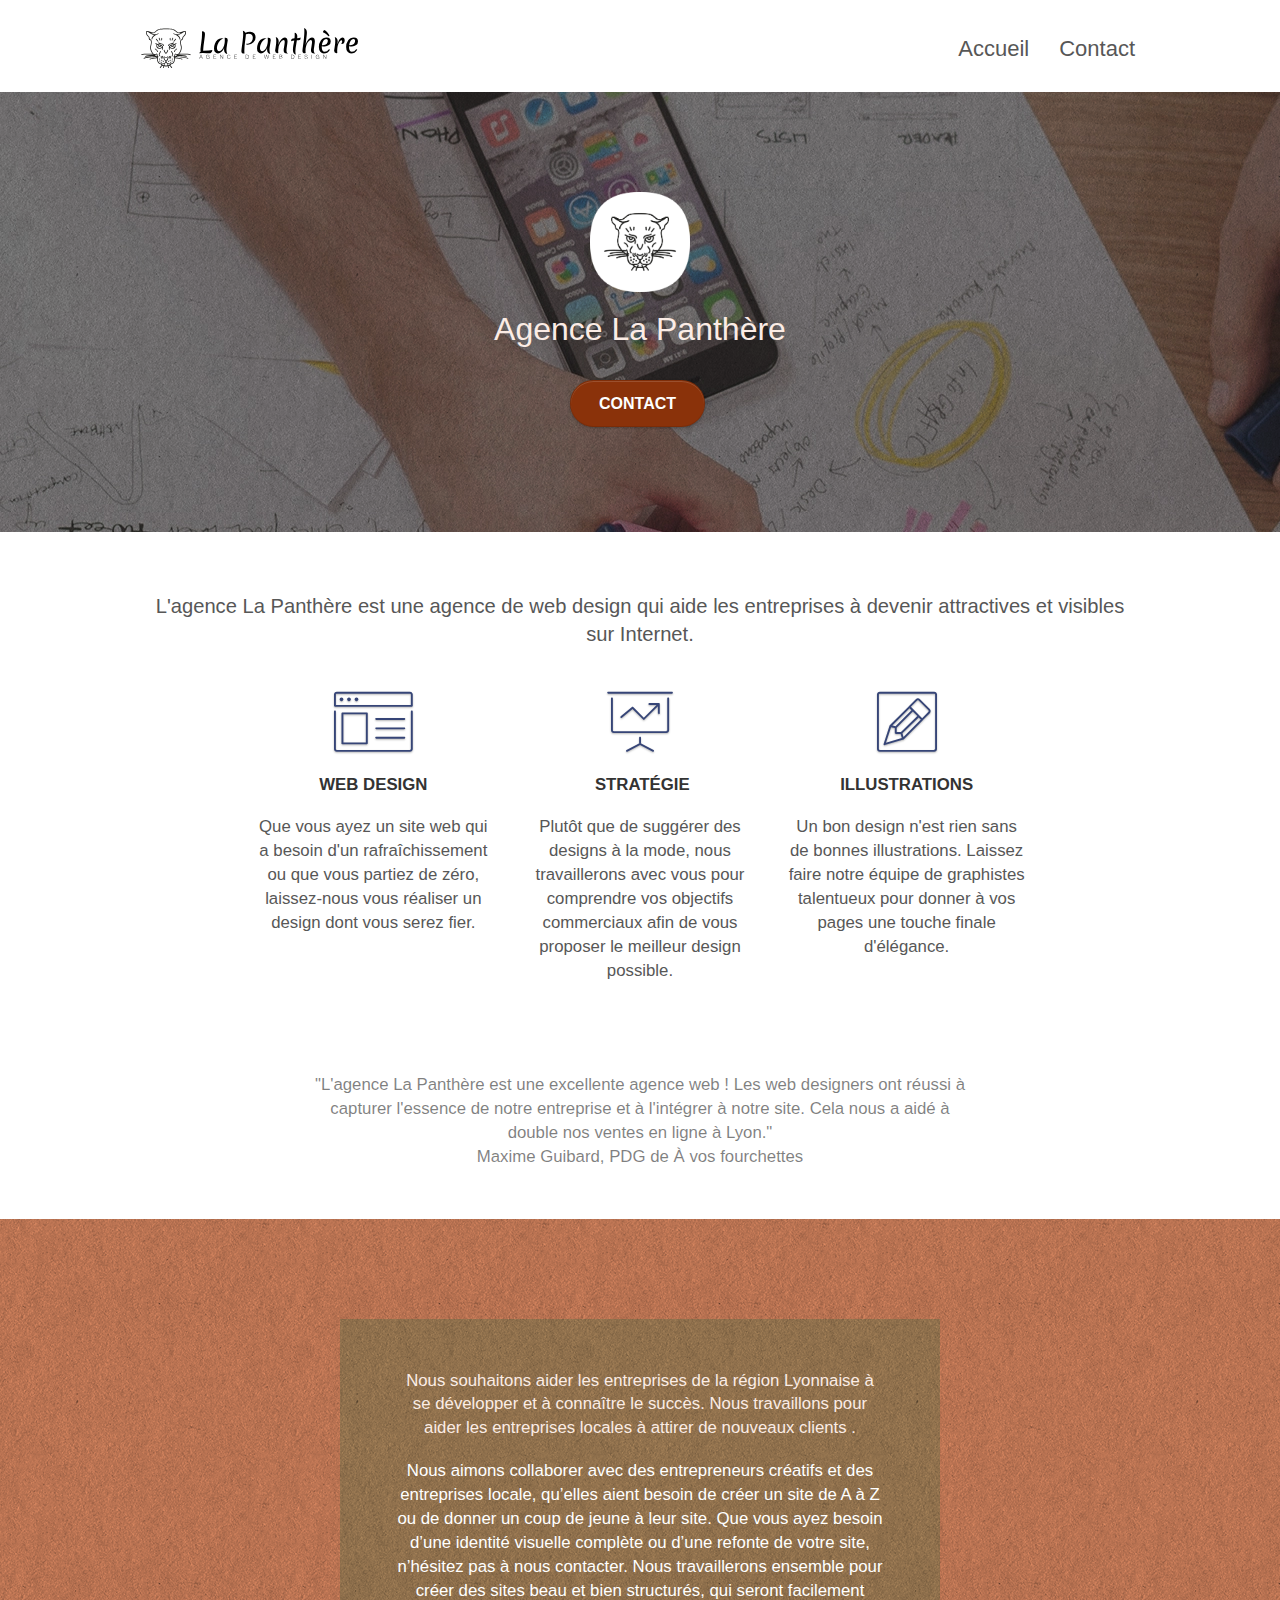
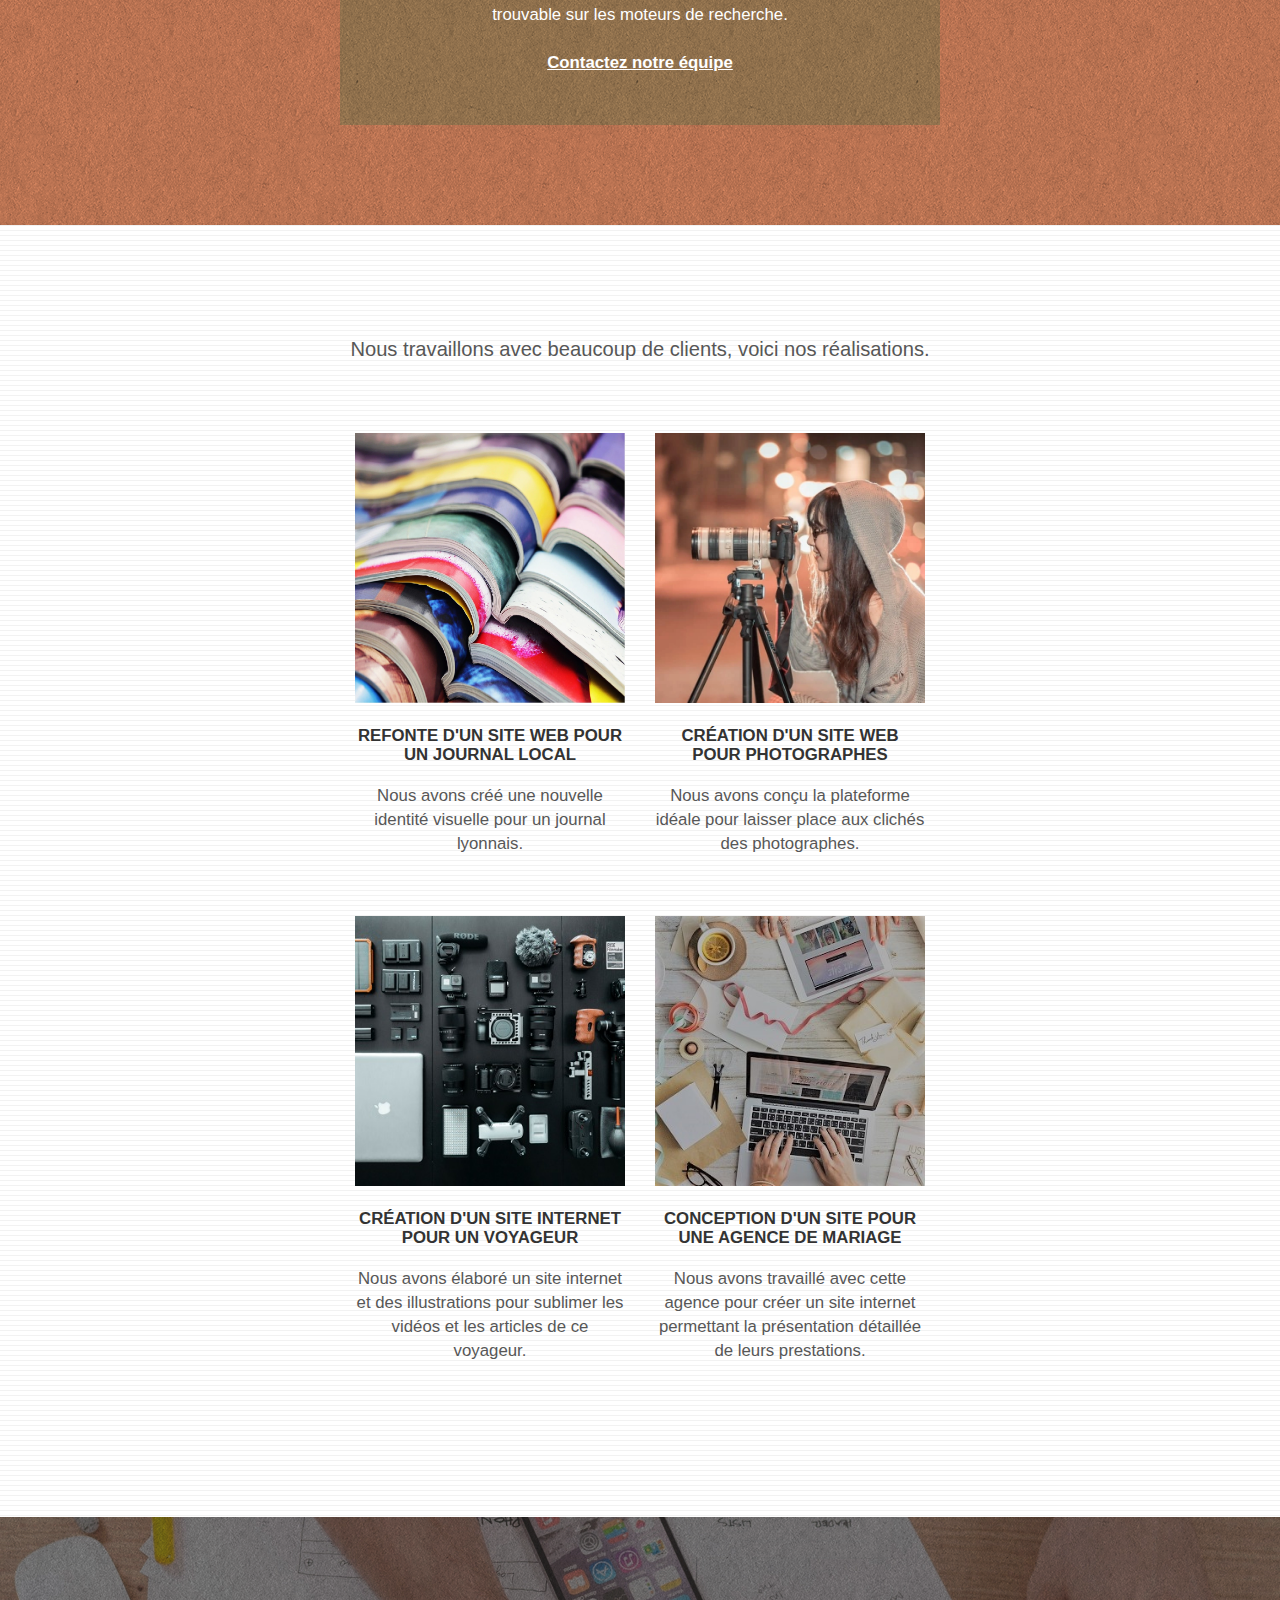
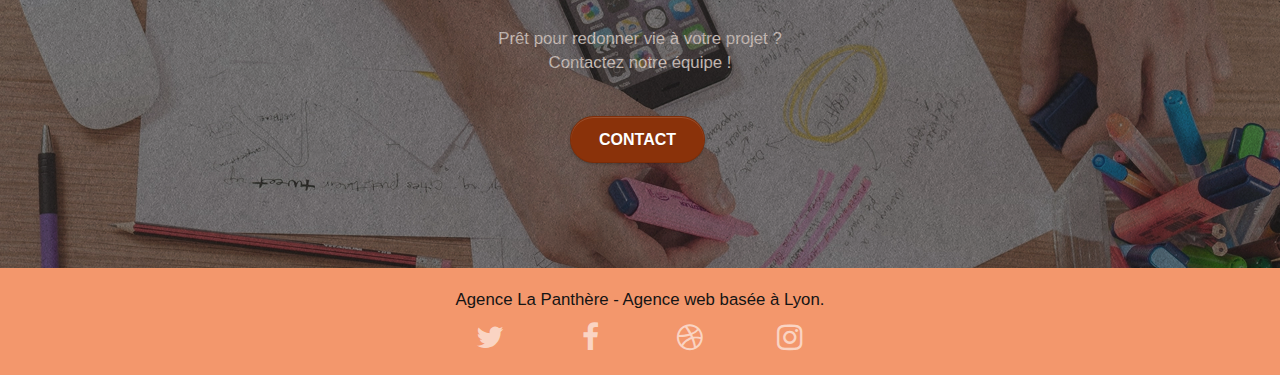
<file: index.html>
<!doctype html>
<html lang="fr">

<head>
	<meta charset="utf-8">
	<meta name="description"
		content="Agence La Panthère à Lyon, spécialisée dans la réalisation du design de votre site web.">
	<meta name="viewport" content="width=device-width, initial-scale=1.0, viewport-fit=cover">
	<link rel="shortcut icon" type="image/png" href="favicon.jpg">

	<link rel="stylesheet" type="text/css" href="./css/bootstrap.css">
	<link rel="stylesheet" type="text/css" href="style.css">
	<link rel="stylesheet" type="text/css" href="./css/font-awesome.css">
	<link rel="stylesheet" type="text/css" href="./css/et-line.css">


	<script src="./js/jquery-2.1.0.js"></script>
	<script src="./js/bootstrap.js"></script>
	<script src="./js/blocs.js"></script>
	<script src="./js/jquery.touchSwipe.js" defer></script>
	<script src="./js/gmaps.js"></script>

	<title>La Panthère, agence de webdesign lyonnaise</title>


	<!-- Analytics -->

	<!-- Analytics END -->

</head>

<body>
	<!-- Principal conteneur -->
	<div class="page-container">

		<!-- bloc-0 -->
		<div class="bloc bgc-white l-bloc " id="bloc-0">
			<div class="container bloc-sm">

				<nav class="navbar row">
					<div class="navbar-header">
						<a class="navbar-brand" href="index.html"><img src="img/agence-la-panthere-monochrome.svg"
								alt="Logo La Panthère, Agence de web design" height="40" /></a>
						<button id="nav-toggle" type="button" class="ui-navbar-toggle navbar-toggle"
							data-toggle="collapse" data-target=".navbar-1">
							<span class="sr-only">Toggle navigation</span><span class="icon-bar"></span><span
								class="icon-bar"></span><span class="icon-bar"></span>
						</button>
					</div>
					<div class="collapse navbar-collapse navbar-1 special-dropdown-nav">
						<ul class="site-navigation nav navbar-nav">
							<li>
								<a href="index.html">Accueil</a>
							</li>
							<li>
							</li>
							<li>
								<a href="page2.html">Contact</a>
							</li>
						</ul>
					</div>
				</nav>
			</div>
		</div>
		<!-- bloc-0 END -->

		<!-- bloc-1-presentation -->
		<div class="bloc bgc-dark-slate-blue bg-banniere d-bloc bg-t-edge bloc-bg-texture texture-paper b-parallax"
			id="bloc-1-hero">
			<div class="container bloc-lg">
				<div class="row tight-width-whitespace">
					<div class="col-sm-12">
						<img src="img/logo.webp" class="center-block image-resize-mode" width="100"
							alt="Logo Agence La Panthère" />
						<h1 class="text-center hero-bloc-text tc-white ">
							Agence La Panthère
						</h1>
						<div class="text-center">
							<a href="page2.html" class="btn btn-lg btn-clean btn-rd cta-hero btn-atomic-tangerine"
								id="cta-hero">Contact</a>
						</div>
					</div>
				</div>
			</div>
		</div>
		<!-- bloc-1-presentation END -->

		<!-- bloc-2-services -->
		<div class="bloc bgc-white l-bloc" id="bloc-2-services">
			<div class="container bloc-md">
				<div class="row">
					<div class="col-sm-12 text-center">
						<h2 class="mg-md text-center">L'agence La Panthère est une agence de web design qui aide les
							entreprises à devenir
							attractives et visibles sur Internet.</h2>
					</div>
				</div>
				<div class="row voffset-lg med-width-whitespace">
					<div class="col-sm-4">
						<div class="text-center">
							<span class="et-icon-browser sm-shadow icon-dark-slate-blue icons icon-lg"></span>
						</div>
						<h3 class="mg-md text-center">
							Web design
						</h3>
						<p class="text-center ">
							Que vous ayez un site web qui a besoin d'un rafraîchissement ou que vous partiez de
							zéro, laissez-nous vous réaliser un design dont vous serez fier.
						</p>
					</div>
					<div class="col-sm-4">
						<div class="text-center">
							<span class="et-icon-presentation sm-shadow icon-dark-slate-blue icons icon-lg"></span>
						</div>
						<h3 class="mg-md text-center">
							&nbsp;Stratégie
						</h3>
						<p class="text-center ">
							Plutôt que de suggérer des designs à la mode, nous travaillerons avec vous pour comprendre
							vos objectifs commerciaux afin de vous proposer le meilleur design possible.<br>
						</p>
					</div>
					<div class="col-sm-4">
						<div class="text-center">
							<span class="et-icon-edit sm-shadow icon-dark-slate-blue icons icon-lg"></span>
						</div>
						<h3 class="mg-md text-center">
							Illustrations
						</h3>
						<p class="text-center ">
							Un bon design n'est rien sans de bonnes illustrations. Laissez faire notre équipe de
							graphistes talentueux pour donner à vos pages une touche finale d'élégance.
						</p>
					</div>
				</div>
				<div class="row voffset-lg voffset">
					<div class="col-xs-12 col-md-8 col-md-offset-2 text-center">
						<span>"L'agence La Panthère est une excellente agence web ! Les web designers ont réussi à
							capturer l'essence de notre entreprise et à l'intégrer à notre site. Cela nous a aidé à
							double nos ventes en ligne à Lyon."</span><br>
						<span>Maxime Guibard, PDG de À vos fourchettes</span>
					</div>
				</div>
			</div>
		</div>
		<!-- bloc-2-services END -->

		<!-- bloc-3-what-i-do -->
		<div class="bloc tc-white bgc-atomic-tangerine bg-presentation d-bloc bloc-bg-texture texture-paper b-parallax"
			id="bloc-3-what-i-do">
			<div class="container bloc-lg">
				<div class="row tight-width-whitespace black-background">
					<div class="col-sm-12">
						<h2 class="mg-md text-center tc-white">
							Nous souhaitons aider les entreprises de la région Lyonnaise à se développer et à connaître
							le succès. Nous travaillons pour aider les entreprises locales à attirer de nouveaux clients
							.<br>
						</h2>
						<p class="text-center white">
							Nous aimons collaborer avec des entrepreneurs créatifs et des entreprises locale, qu’elles
							aient besoin de créer un site de A à Z ou de donner un coup de jeune à leur site. Que vous
							ayez besoin d’une identité visuelle complète ou d’une refonte de votre site, n’hésitez pas à
							nous contacter. Nous travaillerons ensemble pour créer des sites beau et bien structurés,
							qui seront facilement trouvable sur les moteurs de recherche. <br><br><a
								class="ltc-white bold-link" href="page2.html">Contactez notre équipe</a><br>
						</p>
					</div>
				</div>
			</div>
		</div>
		<!-- bloc-3-what-i-do END -->

		<!-- bloc-4-portfolio -->
		<div class="bloc bgc-white bg-lines-h2-bg bg-repeat l-bloc" id="bloc-4-portfolio">
			<div class="container bloc-lg">
				<div class="row">
					<div class="col-sm-12 text-center">
						<h2 class="mg-md text-center">Nous travaillons avec beaucoup de clients, voici nos réalisations.
						</h2>
					</div>
				</div>
				<div class="row tight-width-whitespace portfolio-row">
					<div class="col-sm-6">
						<a href="#" data-lightbox="img/1.webp" data-gallery-id="gallery-1"
							data-caption="Refonte d'un site web pour un journal local" data-frame="snapshot-lb"><img
								src="img/1.webp" alt="Photographie de livres entassés"
								class="img-responsive portfolio-thumb" /></a>
						<h3 class="mg-md text-center">
							Refonte d'un site web pour un journal local
						</h3>
						<p class="text-center">
							Nous avons créé une nouvelle identité visuelle pour un journal lyonnais.
						</p>
					</div>
					<div class="col-sm-6">
						<a href="#" data-lightbox="img/2.webp" data-gallery-id="gallery-1"
							data-caption="Création d'un site web pour photographes" data-frame="snapshot-lb"><img
								src="img/2.webp" class="img-responsive portfolio-thumb"
								alt="Photographie représentant une photographe faisant une mise au point" /></a>
						<h3 class="mg-md text-center">
							Création d'un site web pour photographes
						</h3>
						<p class="text-center">
							Nous avons conçu la plateforme idéale pour laisser place aux clichés des photographes.
						</p>
					</div>
				</div>
				<div class="row tight-width-whitespace portfolio-row">
					<div class="col-sm-6">
						<a href="#" data-lightbox="img/3.webp" data-gallery-id="gallery-1"
							data-caption="Création d'un site internet pour un voyageur" data-frame="snapshot-lb"><img
								src="img/3.webp" class="img-responsive portfolio-thumb"
								alt="Photographie de matériels d'influenceur : caméras, ordinateur, micro, etc." /></a>
						<h3 class="mg-md text-center">
							Création d'un site internet pour un voyageur
						</h3>
						<p class="text-center">
							Nous avons élaboré un site internet et des illustrations pour sublimer les vidéos et les
							articles de ce voyageur.
						</p>
					</div>
					<div class="col-sm-6">
						<a href="#" data-lightbox="img/4.webp" data-gallery-id="gallery-1"
							data-caption="Conception d'un site pour une agence de mariage" data-frame="snapshot-lb"><img
								src="img/4.webp" class="img-responsive portfolio-thumb"
								alt="Bureau de deux collaborateurs créatifs" /></a>
						<h3 class="mg-md text-center">
							Conception d'un site pour une agence de mariage
						</h3>
						<p class="text-center">
							Nous avons travaillé avec cette agence pour créer un site internet permettant la
							présentation détaillée de leurs prestations.
						</p>
					</div>
				</div>
			</div>
		</div>
		<!-- bloc-4-portfolio END -->

		<!-- bloc-5-cta -->
		<div class="bloc bgc-dark-slate-blue bg-banniere d-bloc bloc-bg-texture texture-paper" id="bloc-5-cta">
			<div class="container bloc-lg">
				<div class="row">
					<h2 class="mg-md text-center tc-white">
						Prêt pour redonner vie à votre projet ?<br>Contactez notre équipe !
					</h2>
					<div class="col-sm-12 text-center">
						<a href="page2.html"
							class="btn btn-atomic-tangerine btn-clean btn-rd btn-lg cta-hero">Contact</a>
					</div>
				</div>
			</div>
		</div>
		<!-- bloc-5-cta END -->

		<!-- Footer - bloc-8 -->
		<div class="bloc bgc-atomic-tangerine d-bloc" id="bloc-8">
			<div class="container bloc-sm">
				<div class="row">
					<div class="col-sm-12">
						<p class="text-center contrast">
							Agence La Panthère - Agence web basée à Lyon.<br>
						</p>
						<div class="row row-no-gutters social">
							<div class="col-sm-3">
								<div class="text-center">
									<a class="social" href="https://twitter.com"><span
											class="fa fa-twitter icon-md"></span></a>
								</div>
							</div>
							<div class="col-sm-3">
								<div class="text-center">
									<a class="social" href="https://www.facebook.com/"><span
											class="fa fa-facebook icon-md"></span></a>
								</div>
							</div>
							<div class="col-sm-3">
								<div class="text-center">
									<a class="social" href="https://dribble.com"><span
											class="fa fa-dribbble icon-md"></span></a>
								</div>
							</div>
							<div class="col-sm-3">
								<div class="text-center">
									<a class="social" href="https://www.instagram.com/"><span
											class="fa fa-instagram icon-md"></span></a>
								</div>
							</div>
						</div>
					</div>
				</div>
			</div>
		</div>
		<!-- Footer - bloc-8 END -->

	</div>
	<!-- Principal conteneur END -->


</body>

</html>
</file>
<file: style.css>
body {
    margin: 0;
    padding: 0;
    background: #FFF;
    overflow-x: hidden;
    -webkit-font-smoothing: antialiased;
    -moz-osx-font-smoothing: grayscale;
}

a,
button {
    transition: all .3s ease-in-out;
    outline: none !important;
}

a:hover {
    text-decoration: none;
    cursor: pointer;
}

*:focus {
    border: solid 4px;
    border-color: #1b4ae6;
}

.text-center {
    font-size: 120%;
}

#page-loading-blocs-notifaction {
    position: fixed;
    top: 0;
    bottom: 0;
    width: 100%;
    z-index: 100000;
    background: #FFFFFF url("img/pageload-spinner.gif") no-repeat center center;
}

.bloc {
    width: 100%;
    clear: both;
    background: 50% 50% no-repeat;
    padding: 0 50px;
    -webkit-background-size: cover;
    -moz-background-size: cover;
    -o-background-size: cover;
    background-size: cover;
    position: relative;
}

.bloc .container {
    padding-left: 0;
    padding-right: 0;
}

.bloc-lg {
    padding: 100px 50px;
}

.bloc-md {
    padding: 50px;
}

.bloc-sm {
    padding: 20px 50px;
}

.bg-center,
.bg-l-edge,
.bg-r-edge,
.bg-t-edge,
.bg-b-edge,
.bg-tl-edge,
.bg-bl-edge,
.bg-tr-edge,
.bg-br-edge,
.bg-repeat {
    -webkit-background-size: auto !important;
    -moz-background-size: auto !important;
    -o-background-size: auto !important;
    background-size: auto !important;
}

.bg-repeat {
    background: repeat;
}

.bg-t-edge {
    background: top no-repeat;
}

.bloc-bg-texture::before {
    content: "";
    background-size: 2px 2px;
    position: absolute;
    top: 0;
    bottom: 0;
    left: 0;
    right: 0;
}

.texture-paper::before {
    background: url("img/texture-paper.webp");
    background-size: 280px 280px;
}

.b-parallax {
    background-attachment: fixed;
}

.d-bloc {
    color: rgba(255, 255, 255, .7);
}

.d-bloc button:hover {
    color: rgba(255, 255, 255, .9);
}

.d-bloc .icon-round,
.d-bloc .icon-square,
.d-bloc .icon-rounded,
.d-bloc .icon-semi-rounded-a,
.d-bloc .icon-semi-rounded-b {
    border-color: rgba(255, 255, 255, .9);
}

.d-bloc .divider-h span {
    border-color: rgba(255, 255, 255, .2);
}

.d-bloc .a-btn,
.d-bloc .navbar a,
.d-bloc .navbar-brand,
.d-bloc a .icon-sm,
.d-bloc a .icon-md,
.d-bloc a .icon-lg,
.d-bloc a .icon-xl,
.d-bloc h1 a,
.d-bloc h2 a,
.d-bloc h3 a,
.d-bloc h4 a,
.d-bloc h5 a,
.d-bloc h6 a,
.d-bloc p a {
    color: rgba(255, 255, 255, .6);
}

.d-bloc .a-btn:hover,
.d-bloc .navbar a:hover,
.d-bloc .navbar-brand:hover,
.d-bloc a:hover .icon-sm,
.d-bloc a:hover .icon-md,
.d-bloc a:hover .icon-lg,
.d-bloc a:hover .icon-xl,
.d-bloc h1 a:hover,
.d-bloc h2 a:hover,
.d-bloc h3 a:hover,
.d-bloc h4 a:hover,
.d-bloc h5 a:hover,
.d-bloc h6 a:hover,
.d-bloc p a:hover {
    color: rgba(255, 255, 255, 1);
}

.d-bloc .navbar-toggle .icon-bar {
    background: rgba(255, 255, 255, 1);
}

.d-bloc .btn-wire,
.d-bloc .btn-wire:hover {
    color: rgba(255, 255, 255, 1);
    border-color: rgba(255, 255, 255, 1);
}

.d-bloc .panel {
    color: rgba(0, 0, 0, .5);
}

.d-bloc .panel button:hover {
    color: rgba(0, 0, 0, .7);
}

.d-bloc .panel icon {
    border-color: rgba(0, 0, 0, .7);
}

.d-bloc .panel .divider-h span {
    border-color: rgba(0, 0, 0, .1);
}

.d-bloc .panel .a-btn {
    color: rgba(0, 0, 0, .6);
}

.d-bloc .panel .a-btn:hover {
    color: rgba(0, 0, 0, 1);
}

.d-bloc .panel .btn-wire,
.d-bloc .panel .btn-wire:hover {
    color: rgba(0, 0, 0, .7);
    border-color: rgba(0, 0, 0, .3);
}

.d-bloc .panel,
.l-bloc {
    color: rgba(0, 0, 0, .5);
}

.d-bloc .panel button:hover,
.l-bloc button:hover {
    color: rgba(0, 0, 0, .7);
}

.l-bloc .icon-round,
.l-bloc .icon-square,
.l-bloc .icon-rounded,
.l-bloc .icon-semi-rounded-a,
.l-bloc .icon-semi-rounded-b {
    border-color: rgba(0, 0, 0, .7);
}

.d-bloc .panel .divider-h span,
.l-bloc .divider-h span {
    border-color: rgba(0, 0, 0, .1);
}

.d-bloc .panel .a-btn,
.l-bloc .a-btn,
.l-bloc .navbar a,
.l-bloc .navbar-brand,
.l-bloc a .icon-sm,
.l-bloc a .icon-md,
.l-bloc a .icon-lg,
.l-bloc a .icon-xl,
.l-bloc h1 a,
.l-bloc h2 a,
.l-bloc h3 a,
.l-bloc h4 a,
.l-bloc h5 a,
.l-bloc h6 a,
.l-bloc p a {
    color: rgba(0, 0, 0, .6);
}

.d-bloc .panel .a-btn:hover,
.l-bloc .a-btn:hover,
.l-bloc .navbar a:hover,
.l-bloc .navbar-brand:hover,
.l-bloc a:hover .icon-sm,
.l-bloc a:hover .icon-md,
.l-bloc a:hover .icon-lg,
.l-bloc a:hover .icon-xl,
.l-bloc h1 a:hover,
.l-bloc h2 a:hover,
.l-bloc h3 a:hover,
.l-bloc h4 a:hover,
.l-bloc h5 a:hover,
.l-bloc h6 a:hover,
.l-bloc p a:hover {
    color: rgba(0, 0, 0, 1);
}

.l-bloc .navbar-toggle .icon-bar {
    color: rgba(0, 0, 0, .6);
}

.d-bloc .panel .btn-wire,
.d-bloc .panel .btn-wire:hover,
.l-bloc .btn-wire,
.l-bloc .btn-wire:hover {
    color: rgba(0, 0, 0, .7);
    border-color: rgba(0, 0, 0, .3);
}

.voffset {
    margin-top: 30px;
}

.voffset-lg {
    margin-top: 80px;
}

.row-no-gutters {
    margin-right: 0;
    margin-left: 0;
}

.row.row-no-gutters>[class^="col-"],
.row.row-no-gutters>[class*=" col-"] {
    padding-right: 0;
    padding-left: 0;
}

#bloc-1-hero h1 {
    font-size: 32px;
}

.navbar {
    margin-bottom: 0;
    z-index: 1;
}

.navbar-brand {
    height: auto;
    padding: 3px 15px;
    font-size: 25px;
    font-weight: normal;
    font-weight: 600;
    line-height: 44px;
}

.navbar-brand img {
    max-height: 200px;
    margin: 0 5px 0 0;
    display: inline;
}

.navbar-brand img[src$=svg] {
    min-width: 100px;
}

.nav-center .navbar-brand img {
    margin: 0;
}

.navbar .nav {
    padding-top: 2px;
    margin-right: -16px;
    float: right;
    z-index: 1;
}

.nav>li {
    float: left;
    margin-top: 4px;
    font-size: 22px;
}

.navbar-nav .open .dropdown-menu>li>a {
    text-align: inherit;
}

.nav>li a:hover,
.nav>li a:focus {
    background: #949494;
}

.navbar-toggle {
    margin: 10px 10px 0 0;
    border: 0px;
}

.navbar-toggle:hover {
    background: transparent !important;
}

.navbar-toggle .icon-bar {
    background-color: rgba(0, 0, 0, .5);
    width: 26px;
}

.nav-invert .navbar .nav {
    float: left;
}

.nav-invert .navbar-header,
.nav-invert .navbar-brand {
    float: right;
    position: relative;
    z-index: 2;
}

@media (min-width: 768px) {
    .site-navigation {
        position: absolute;
        top: 50%;
        right: 20px;
        transform: translate(0, -50%);
        -webkit-transform: translateY(-50%);
    }

    .nav>li .dropdown-menu a,
    .nav>li .dropdown-menu a:hover {
        color: #484848;
    }

    .nav-invert .site-navigation {
        left: 0;
        right: 0;
    }

    .nav-center {
        text-align: center;
    }

    .nav-center .navbar-header {
        width: 100%;
    }

    .nav-center .navbar-header,
    .nav-center .navbar-brand,
    .nav-center .nav>li {
        float: none;
        display: inline-block;
    }

    .nav-center .site-navigation {
        position: relative;
        width: 100%;
        right: 0;
        margin-right: 0px;
        margin-top: 20px;
    }

    .nav-center.mini-nav .navbar-toggle {
        float: none;
        margin: 10px auto 0;
    }
}

.nav>li>.dropdown a {
    background: none !important;
    display: block;
    padding: 14px 15px;
}

nav .caret {
    margin: 0 5px;
}

.dropdown-menu .dropdown-menu {
    top: -8px;
    left: 100%;
}

.dropdown-menu .dropmenu-flow-right {
    top: 100%;
    left: 0;
    margin-left: -1px;
    border-top-left-radius: 0;
    border-top-right-radius: 0;
}

.dropdown-menu .dropdown span {
    border: 4px solid black;
    border-top-color: transparent;
    border-right-color: transparent;
    border-bottom-color: transparent;
    margin: 6px -5px 0 0 !important;
    float: right;
}

.mg-md {
    margin-top: 10px;
    margin-bottom: 20px;
}

.mg-lg {
    margin-top: 10px;
    margin-bottom: 40px;
}

.btn {
    margin: 0 5px 5px 0;
}

.btn.pull-right {
    margin: 0 0 5px 5px;
}

.btn-d,
.btn-d:hover,
.btn-d:focus {
    color: #949494;
    background: rgba(0, 0, 0, .3);
}

button {
    outline: none !important;
}

.btn-rd {
    border-radius: 40px;
}

.btn-clean {
    border: 1px solid rgba(0, 0, 0, .08);
    border-bottom-color: rgba(0, 0, 0, .1);
    text-shadow: 0 1px 0 rgba(0, 0, 1, .1);
    box-shadow: 0 1px 3px rgba(0, 0, 1, .25), inset 0 1px 0 0 rgba(255, 255, 255, .15);
}

.icon-md {
    font-size: 30px !important;
}

.icon-lg {
    font-size: 60px !important;
}

.sm-shadow {
    text-shadow: 0 1px 2px rgba(0, 0, 0, .3);
}

.panel-sq,
.panel-sq .panel-heading,
.panel-sq .panel-footer {
    border-radius: 0;
}

.panel-rd {
    border-radius: 30px;
}

.panel-rd .panel-heading {
    border-radius: 29px 29px 0 0;
}

.panel-rd .panel-footer {
    border-radius: 0 0 29px 29px;
}

.form-control {
    border-color: rgba(0, 0, 0, .1);
    box-shadow: none;
}

.scrollToTop {
    width: 40px;
    height: 40px;
    position: fixed;
    bottom: 20px;
    right: 20px;
    opacity: 0;
    z-index: 500;
    transition: all .3s ease-in-out;
}

.scrollToTop span {
    margin-top: 6px;
}

.showScrollTop {
    font-size: 14px;
    opacity: 1;
}

a[data-lightbox] {
    position: relative;
    display: block;
    text-align: center;
}

a[data-lightbox]:hover::before {
    content: "+";
    font-family: "HelveticaNeue-Light", "Helvetica Neue Light", "Helvetica Neue", Helvetica, Arial;
    font-size: 32px;
    width: 50px;
    height: 50px;
    margin-left: -25px;
    border-radius: 50%;
    background: rgba(0, 0, 0, .6);
    color: #FFF;
    font-weight: 100;
    z-index: 1;
    position: absolute;
    top: 50%;
    transform: translateY(-50%);
    -webkit-transform: translateY(-50%);
}

a[data-lightbox]:hover img {
    opacity: 0.6;
    -webkit-animation-fill-mode: none;
    animation-fill-mode: none;
}

#lightbox-modal {
    display: flex;
    align-items: center;
}

#lightbox-modal .modal-dialog {
    width: 90%;
    max-width: 900px;
    margin: 0 auto 0;
}

#lightbox-modal .modal-dialog img {
    max-height: 90vh;
    margin: 0 auto;
}

.lightbox-caption {
    padding: 20px;
    color: #FFF;
    background: rgba(0, 0, 0, .5);
    position: absolute;
    left: 15px;
    right: 15px;
    bottom: 5px;
}

.close-lightbox {
    color: #FFF;
    font-size: 30px;
    position: absolute;
    top: 20px;
    right: 20px;
    z-index: 20;
    background: rgba(0, 0, 0, .5);
    border: none;
    line-height: 30px;
    padding: 0 9px 5px;
    opacity: 0.3;
}

.close-lightbox:hover,
.next-lightbox:hover,
.prev-lightbox:hover {
    opacity: 1.0;
    color: #FFF;
}

.next-lightbox,
.prev-lightbox {
    font-size: 20px;
    color: rgba(255, 255, 255, .9);
    background: rgba(0, 0, 0, .5);
    transition: all .2s ease-in-out;
    position: absolute;
    top: 45%;
    z-index: 1;
    opacity: 0.4;
}

.next-lightbox {
    padding: 6px 8px 1px 13px;
    right: 25px;
}

.prev-lightbox {
    padding: 6px 13px 1px 10px;
    left: 25px;
}

.snapshot-lb .modal-body {
    padding-bottom: 45px;
}

.snapshot-lb .lightbox-caption {
    padding: 0;
    color: rgba(0, 0, 0, .5);
    background: none;
}

h1,
h2,
h3,
h4,
h5,
h6,
p,
label,
.btn,
a {
    font-family: "helvetica";
    font-weight: 400;
    color: #575757 !important;
}

.container {
    max-width: 1000px;
}

.hero-bloc-text {
    font-size: 38px;
}

.hero-bloc-text-sub {
    font-size: 36px;
}

.statement-bloc-text {
    line-height: 26px;
    font-style: italic;
    font-size: 20px;
    text-align: center;
    font-weight: lighter;
    max-width: 520px;
    margin: auto auto auto auto;
}

p {
    font-size: 11px;
}

.tight-width-whitespace {
    max-width: 600px;
    margin: auto auto auto auto;
}

.h1 {
    font-size: 20px;
    font-family: "Open Sans";
}

.cta-hero {
    margin-top: 22px;
    color: #FFFFFF !important;
    text-transform: uppercase;
    padding: 12px 28px 12px 28px;
    font-size: 16px;
    font-weight: 700;
}

.social {
    max-width: 400px;
    margin: auto auto auto auto;
}

h2 {
    font-size: 22px;
    line-height: 1.4em;
}

h3 {
    font-size: 15px;
    text-transform: uppercase;
    font-weight: 700;
    color: #333333 !important;
}

.med-width-whitespace {
    max-width: 800px;
    margin: auto auto auto auto;
    box-shadow: 0px 0px 0px #000000;
}

h1 {
    color: #333333 !important;
}

h4 {
    color: #333333 !important;
}

.icons {
    margin-bottom: 14px;
    margin-top: 24px;
}

.white {
    color: #FFFFFF !important;
}

.contrast {
    color: #141414 !important;
}

.portfolio-thumb {
    margin-bottom: 24px;
}

.portfolio-row {
    margin-bottom: 44px;
    margin-top: 50px;
}

.avatar {
    box-shadow: 0px 4px 9px rgba(0, 0, 0, 0.3);
}

.black-background {
    background-color: rgba(165, 147, 99, 0.7);
    padding: 40px 40px 40px 40px;
}

.bold-link {
    font-weight: 900;
    text-decoration: underline !important;
}

.bgc-white {
    background-color: #FFFFFF;
}

.bgc-dark-slate-blue {
    background-color: #364577;
}

.bgc-atomic-tangerine {
    background-color: #F3976C;
}

.tc-white {
    color: #FBECE5 !important;
}

.btn-atomic-tangerine {
    background: #8A320A;
    color: #FFFFFF !important;
}

.btn-atomic-tangerine:hover {
    background: #c27956 !important;
    color: #FFFFFF !important;
}

.ltc-white {
    color: #FFFFFF !important;
}

.ltc-white:hover {
    color: #cccccc !important;
}

.ltc-atomic-tangerine {
    color: #F3976C !important;
}

.ltc-atomic-tangerine:hover {
    color: #c27956 !important;
}

.icon-dark-slate-blue {
    color: #364577 !important;
    border-color: #364577 !important;
}

.bg-dots-bg {
    background-image: url("img/dots-bg.webp");
}

.bg-lines-h2-bg {
    background-image: url("img/lines-h2-bg.webp");
}

.bg-banniere {
    background-image: url("img/agence-la-panthere.webp");
}

.bg-presentation {
    background-image: url("img/image-de-presentation.webp");
}

@media (max-width: 1024px) {
    .bloc {
        padding-left: 20px;
        padding-right: 20px;
    }

    .bloc.full-width-bloc,
    .bloc-tile-2.full-width-bloc .container,
    .bloc-tile-3.full-width-bloc .container,
    .bloc-tile-4.full-width-bloc .container {
        padding-left: 0;
        padding-right: 0;
    }
}

@media (max-width: 992px) and (min-width: 768px) {
    .navbar .nav {
        max-width: 80%
    }

    .nav-center.navbar .nav {
        max-width: 100%
    }
}

@media only screen and (min-device-width: 768px) and (max-device-width: 1024px) and (orientation: landscape) {
    .b-parallax {
        background-attachment: scroll;
    }
}

@media only screen and (min-device-width: 1024px) and (max-device-width: 1366px) and (-webkit-min-device-pixel-ratio: 1.5) {
    .b-parallax {
        background-attachment: scroll;
    }
}

@media (max-width: 991px) {
    .container {
        width: 100%;
    }

    .b-parallax {
        background-attachment: scroll;
    }

    .page-container,
    #hero-bloc {
        overflow-x: hidden;
        position: relative;
    }

    .bloc {
        padding-left: constant(safe-area-inset-left);
        padding-right: constant(safe-area-inset-right);
    }

    .bloc-group,
    .bloc-group .bloc {
        display: block;
        width: 100%;
    }

    .bloc-fill-screen .fill-bloc-top-edge,
    .bloc-fill-screen .fill-bloc-bottom-edge {
        padding: 0 20px;
        padding-left: constant(safe-area-inset-left);
        padding-right: constant(safe-area-inset-right);
    }
}

@media (max-width: 767px) {
    .page-container {
        overflow-x: hidden;
        position: relative;
    }

    h1,
    h2,
    h3,
    h4,
    h5,
    h6,
    p,
    #disqus_thread {
        padding-left: 10px !important;
        padding-right: 10px !important;
    }

    .b-parallax {
        background-attachment: scroll;
    }

    .navbar .nav {
        padding-top: 0;
        border-top: 1px solid rgba(0, 0, 0, .2);
        float: none !important;
    }

    .navbar.row {
        margin-left: 0;
        margin-right: 0;
    }

    .site-navigation {
        position: inherit;
        transform: none;
        -webkit-transform: none;
        -ms-transform: none;
    }

    .nav>li {
        margin-top: 0;
        border-bottom: 1px solid rgba(0, 0, 0, .1);
        background: rgba(0, 0, 0, .05);
        text-align: left;
        padding-left: 15px;
        width: 100%;
    }

    .nav>li:hover {
        background: rgba(0, 0, 0, .08);
    }

    .dropdown .dropdown a .caret {
        float: none;
        margin: 5px 0 0 10px !important;
        border: 4px solid black;
        border-bottom-color: transparent;
        border-right-color: transparent;
        border-left-color: transparent;
    }

    #hero-bloc .navbar .nav {
        background: rgba(0, 0, 0, .8);
    }

    #hero-bloc .navbar .nav a {
        color: rgba(255, 255, 255, .6);
    }

    .hero {
        padding: 50px 0;
    }

    .hero-nav {
        left: -1px;
        right: -1px;
    }

    .navbar-collapse {
        padding: 0;
        overflow-x: hidden;
        -webkit-box-shadow: none;
        box-shadow: none;
    }

    .navbar-brand img {
        max-height: 40px;
        width: auto;
    }

    .nav-invert .navbar-header {
        float: none;
        width: 100%;
    }

    .nav-invert .navbar-toggle {
        float: left;
        margin-left: 10px;
    }

    .bloc {
        padding-left: 0;
        padding-right: 0;
    }

    .bloc-xxl,
    .bloc-xl,
    .bloc-lg {
        padding: 40px 0;
    }

    .bloc-sm,
    .bloc-md {
        padding-left: 0;
        padding-right: 0;
    }

    .bloc-tile-2 .container,
    .bloc-tile-3 .container,
    .bloc-tile-4 .container,
    .bloc-fill-screen .fill-bloc-top-edge,
    .bloc-fill-screen .fill-bloc-bottom-edge {
        padding-left: 0;
        padding-right: 0;
    }

    .a-block {
        padding: 0 10px;
    }

    .btn-dwn {
        display: none;
    }

    .voffset {
        margin-top: 5px;
    }

    .voffset-md {
        margin-top: 20px;
    }

    .voffset-lg {
        margin-top: 30px;
    }

    form {
        padding: 5px;
    }

    .close-lightbox {
        display: inline-block;
    }

    .blocsapp-device-iphone5 {
        background-size: 216px 425px;
        padding-top: 60px;
        width: 216px;
        height: 425px;
    }

    .blocsapp-device-iphone5 img {
        width: 180px;
        height: 320px;
    }
}

@media (max-width: 400px) {
    .bloc {
        padding-left: 0;
        padding-right: 0;
    }
}

@media (max-width: 767px) {
    .bloc-mob-center-text {
        text-align: center;
    }
}
</file>
<file: css/et-line.css>
@font-face {
    font-family: et-line;
    src: url(../fonts/et-line.eot);
    src: url(../fonts/et-line.eot?#iefix) format('embedded-opentype'), url(../fonts/et-line.woff) format('woff'), url(../fonts/et-line.ttf) format('truetype'), url(../fonts/et-line.svg#et-line) format('svg');
    font-weight: 400;
    font-style: normal
}

.et-icon-adjustments,
.et-icon-alarmclock,
.et-icon-anchor,
.et-icon-aperture,
.et-icon-attachment,
.et-icon-bargraph,
.et-icon-basket,
.et-icon-beaker,
.et-icon-bike,
.et-icon-book-open,
.et-icon-briefcase,
.et-icon-browser,
.et-icon-calendar,
.et-icon-camera,
.et-icon-caution,
.et-icon-chat,
.et-icon-circle-compass,
.et-icon-clipboard,
.et-icon-clock,
.et-icon-cloud,
.et-icon-compass,
.et-icon-desktop,
.et-icon-dial,
.et-icon-document,
.et-icon-documents,
.et-icon-download,
.et-icon-dribbble,
.et-icon-edit,
.et-icon-envelope,
.et-icon-expand,
.et-icon-facebook,
.et-icon-flag,
.et-icon-focus,
.et-icon-gears,
.et-icon-genius,
.et-icon-gift,
.et-icon-global,
.et-icon-globe,
.et-icon-googleplus,
.et-icon-grid,
.et-icon-happy,
.et-icon-hazardous,
.et-icon-heart,
.et-icon-hotairballoon,
.et-icon-hourglass,
.et-icon-key,
.et-icon-laptop,
.et-icon-layers,
.et-icon-lifesaver,
.et-icon-lightbulb,
.et-icon-linegraph,
.et-icon-linkedin,
.et-icon-lock,
.et-icon-magnifying-glass,
.et-icon-map,
.et-icon-map-pin,
.et-icon-megaphone,
.et-icon-mic,
.et-icon-mobile,
.et-icon-newspaper,
.et-icon-notebook,
.et-icon-paintbrush,
.et-icon-paperclip,
.et-icon-pencil,
.et-icon-phone,
.et-icon-picture,
.et-icon-pictures,
.et-icon-piechart,
.et-icon-presentation,
.et-icon-pricetags,
.et-icon-printer,
.et-icon-profile-female,
.et-icon-profile-male,
.et-icon-puzzle,
.et-icon-quote,
.et-icon-recycle,
.et-icon-refresh,
.et-icon-ribbon,
.et-icon-rss,
.et-icon-sad,
.et-icon-scissors,
.et-icon-scope,
.et-icon-search,
.et-icon-shield,
.et-icon-speedometer,
.et-icon-strategy,
.et-icon-streetsign,
.et-icon-tablet,
.et-icon-target,
.et-icon-telescope,
.et-icon-toolbox,
.et-icon-tools,
.et-icon-tools-2,
.et-icon-trophy,
.et-icon-tumblr,
.et-icon-twitter,
.et-icon-upload,
.et-icon-video,
.et-icon-wallet,
.et-icon-wine {
    font-family: et-line;
    speak: none;
    font-style: normal;
    font-weight: 400;
    font-variant: normal;
    text-transform: none;
    line-height: 1;
    -webkit-font-smoothing: antialiased;
    -moz-osx-font-smoothing: grayscale;
    display: inline-block
}

.et-icon-mobile:before {
    content: "\e000"
}

.et-icon-laptop:before {
    content: "\e001"
}

.et-icon-desktop:before {
    content: "\e002"
}

.et-icon-tablet:before {
    content: "\e003"
}

.et-icon-phone:before {
    content: "\e004"
}

.et-icon-document:before {
    content: "\e005"
}

.et-icon-documents:before {
    content: "\e006"
}

.et-icon-search:before {
    content: "\e007"
}

.et-icon-clipboard:before {
    content: "\e008"
}

.et-icon-newspaper:before {
    content: "\e009"
}

.et-icon-notebook:before {
    content: "\e00a"
}

.et-icon-book-open:before {
    content: "\e00b"
}

.et-icon-browser:before {
    content: "\e00c"
}

.et-icon-calendar:before {
    content: "\e00d"
}

.et-icon-presentation:before {
    content: "\e00e"
}

.et-icon-picture:before {
    content: "\e00f"
}

.et-icon-pictures:before {
    content: "\e010"
}

.et-icon-video:before {
    content: "\e011"
}

.et-icon-camera:before {
    content: "\e012"
}

.et-icon-printer:before {
    content: "\e013"
}

.et-icon-toolbox:before {
    content: "\e014"
}

.et-icon-briefcase:before {
    content: "\e015"
}

.et-icon-wallet:before {
    content: "\e016"
}

.et-icon-gift:before {
    content: "\e017"
}

.et-icon-bargraph:before {
    content: "\e018"
}

.et-icon-grid:before {
    content: "\e019"
}

.et-icon-expand:before {
    content: "\e01a"
}

.et-icon-focus:before {
    content: "\e01b"
}

.et-icon-edit:before {
    content: "\e01c"
}

.et-icon-adjustments:before {
    content: "\e01d"
}

.et-icon-ribbon:before {
    content: "\e01e"
}

.et-icon-hourglass:before {
    content: "\e01f"
}

.et-icon-lock:before {
    content: "\e020"
}

.et-icon-megaphone:before {
    content: "\e021"
}

.et-icon-shield:before {
    content: "\e022"
}

.et-icon-trophy:before {
    content: "\e023"
}

.et-icon-flag:before {
    content: "\e024"
}

.et-icon-map:before {
    content: "\e025"
}

.et-icon-puzzle:before {
    content: "\e026"
}

.et-icon-basket:before {
    content: "\e027"
}

.et-icon-envelope:before {
    content: "\e028"
}

.et-icon-streetsign:before {
    content: "\e029"
}

.et-icon-telescope:before {
    content: "\e02a"
}

.et-icon-gears:before {
    content: "\e02b"
}

.et-icon-key:before {
    content: "\e02c"
}

.et-icon-paperclip:before {
    content: "\e02d"
}

.et-icon-attachment:before {
    content: "\e02e"
}

.et-icon-pricetags:before {
    content: "\e02f"
}

.et-icon-lightbulb:before {
    content: "\e030"
}

.et-icon-layers:before {
    content: "\e031"
}

.et-icon-pencil:before {
    content: "\e032"
}

.et-icon-tools:before {
    content: "\e033"
}

.et-icon-tools-2:before {
    content: "\e034"
}

.et-icon-scissors:before {
    content: "\e035"
}

.et-icon-paintbrush:before {
    content: "\e036"
}

.et-icon-magnifying-glass:before {
    content: "\e037"
}

.et-icon-circle-compass:before {
    content: "\e038"
}

.et-icon-linegraph:before {
    content: "\e039"
}

.et-icon-mic:before {
    content: "\e03a"
}

.et-icon-strategy:before {
    content: "\e03b"
}

.et-icon-beaker:before {
    content: "\e03c"
}

.et-icon-caution:before {
    content: "\e03d"
}

.et-icon-recycle:before {
    content: "\e03e"
}

.et-icon-anchor:before {
    content: "\e03f"
}

.et-icon-profile-male:before {
    content: "\e040"
}

.et-icon-profile-female:before {
    content: "\e041"
}

.et-icon-bike:before {
    content: "\e042"
}

.et-icon-wine:before {
    content: "\e043"
}

.et-icon-hotairballoon:before {
    content: "\e044"
}

.et-icon-globe:before {
    content: "\e045"
}

.et-icon-genius:before {
    content: "\e046"
}

.et-icon-map-pin:before {
    content: "\e047"
}

.et-icon-dial:before {
    content: "\e048"
}

.et-icon-chat:before {
    content: "\e049"
}

.et-icon-heart:before {
    content: "\e04a"
}

.et-icon-cloud:before {
    content: "\e04b"
}

.et-icon-upload:before {
    content: "\e04c"
}

.et-icon-download:before {
    content: "\e04d"
}

.et-icon-target:before {
    content: "\e04e"
}

.et-icon-hazardous:before {
    content: "\e04f"
}

.et-icon-piechart:before {
    content: "\e050"
}

.et-icon-speedometer:before {
    content: "\e051"
}

.et-icon-global:before {
    content: "\e052"
}

.et-icon-compass:before {
    content: "\e053"
}

.et-icon-lifesaver:before {
    content: "\e054"
}

.et-icon-clock:before {
    content: "\e055"
}

.et-icon-aperture:before {
    content: "\e056"
}

.et-icon-quote:before {
    content: "\e057"
}

.et-icon-scope:before {
    content: "\e058"
}

.et-icon-alarmclock:before {
    content: "\e059"
}

.et-icon-refresh:before {
    content: "\e05a"
}

.et-icon-happy:before {
    content: "\e05b"
}

.et-icon-sad:before {
    content: "\e05c"
}

.et-icon-facebook:before {
    content: "\e05d"
}

.et-icon-twitter:before {
    content: "\e05e"
}

.et-icon-googleplus:before {
    content: "\e05f"
}

.et-icon-rss:before {
    content: "\e060"
}

.et-icon-tumblr:before {
    content: "\e061"
}

.et-icon-linkedin:before {
    content: "\e062"
}

.et-icon-dribbble:before {
    content: "\e063"
}
</file>
